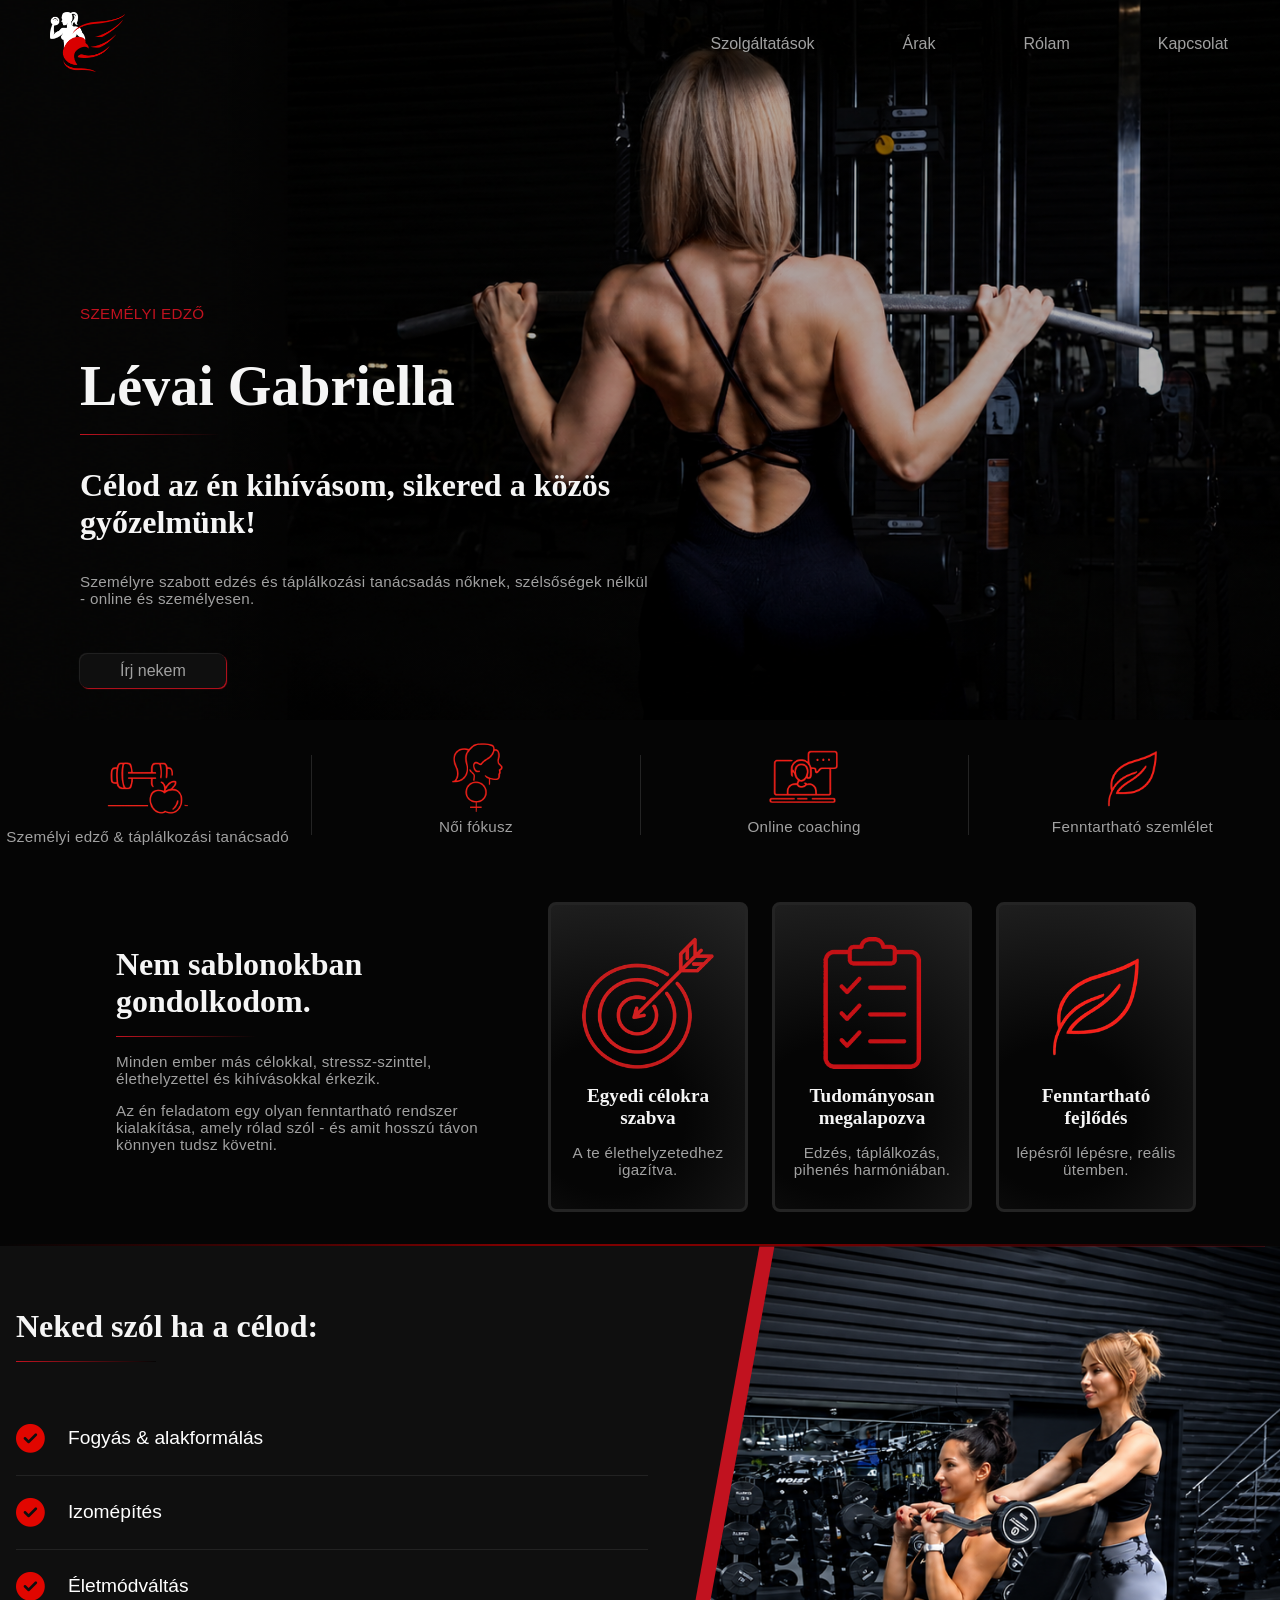
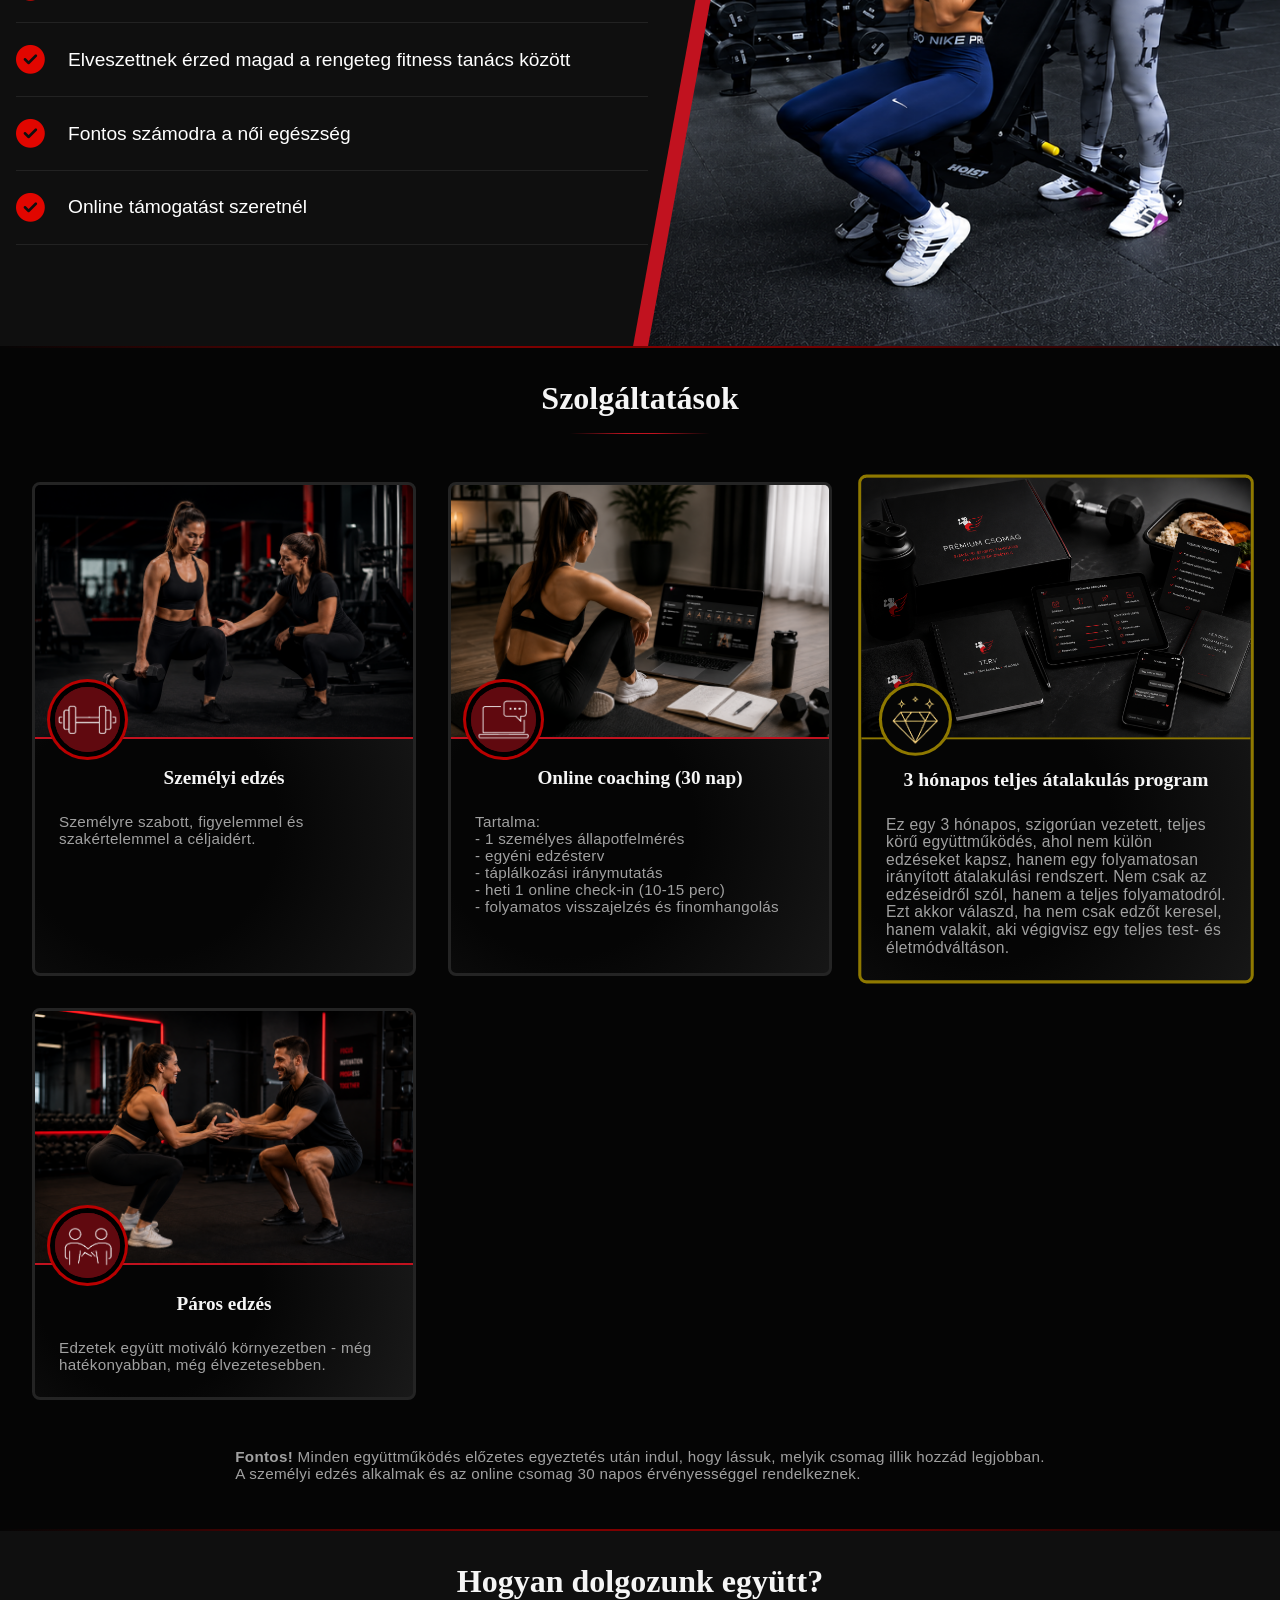
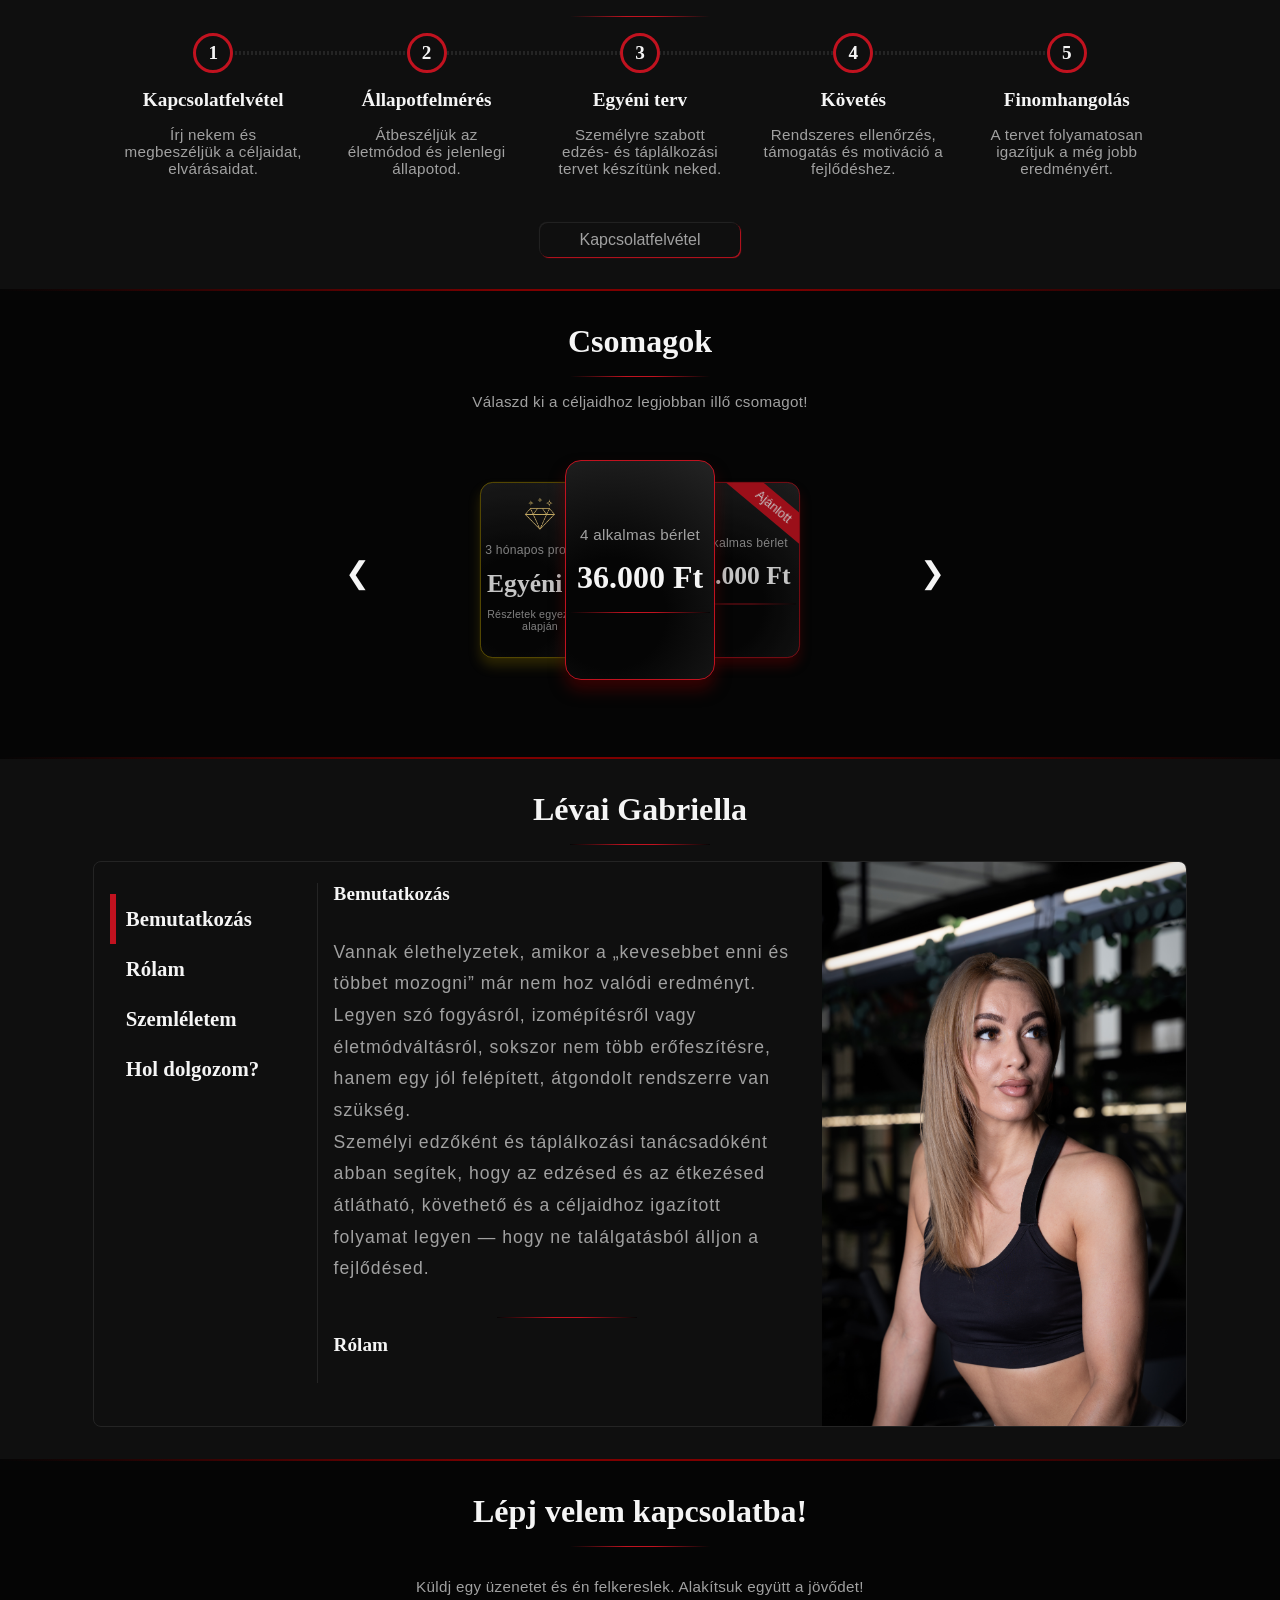
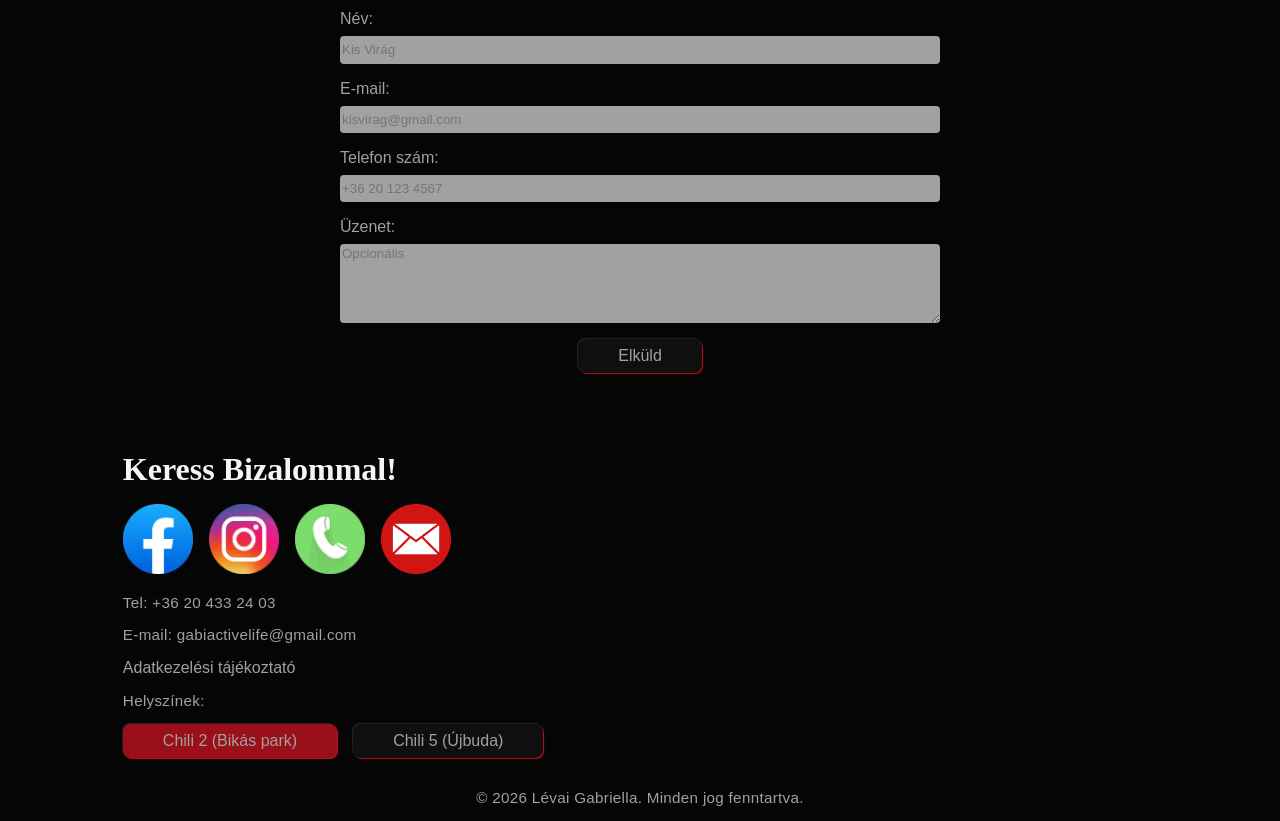
<file: index.html>
<!DOCTYPE html>
<html lang="hu">
    <head>
        <meta charset="UTF-8">
        <meta name="viewport" content="width=device-width, initial-scale=1.0">
        
        <meta property="og:title" content="Lévai Gabriella - Személyi edző">
        <meta property="og:description" content="Személyi edzés és táplálkozási tanácsadás nőknek Budapesten.">
        <meta property="og:image" content="https://zoltanszabo91.github.io/L-vaiGabriella/pictures/share-img.png">
        <meta property="og:image:width" content="1200">
        <meta property="og:image:height" content="630">
        <meta property="og:locale" content="hu_HU">
        <meta property="og:type" content="website">
        <meta property="og:url" content="https://zoltanszabo91.github.io/L-vaiGabriella/">
        
        <meta name="twitter:card" content="summary_large_image">
        <meta name="twitter:title" content="Lévai Gabriella - Személyi edző">
        <meta name="twitter:description" content="Személyi edzés és táplálkozási tanácsadás nőknek Budapesten.">
        <meta name="twitter:image" content="https://zoltanszabo91.github.io/L-vaiGabriella/pictures/share-img.png">
        
        <meta name="description" content="Személyi edzés, online coaching és táplálkozási tanácsadás nőknek Budapesten. Fenntartható életmódváltás, fogyás, alakformálás és izomépítés Lévai Gabriellával.">
        <link rel="canonical" href="https://zoltanszabo91.github.io/L-vaiGabriella/">
        <link rel="stylesheet" href="https://cdnjs.cloudflare.com/ajax/libs/font-awesome/6.5.2/css/all.min.css">
        <link href="css/css.css" rel="stylesheet">
        <link rel="stylesheet" href="css/sections.css">
        <title>Lévai Gabriella | Személyi edző és táplálkozási tanácsadó Budapesten</title>
        <link rel="icon" href="pictures/icon.ico">
        <script type="application/ld+json">
            {
            "@context":"https://schema.org",
            "@type":"LocalBusiness",
            "name":"Lévai Gabriella",
            "description":"Személyi edzés és táplálkozási tanácsadás",
            "telephone":"+36204332403",
            "email":"gabiactivelife@gmail.com",
            "areaServed":"Budapest"
            }
        </script>
    </head>
    <body>
        <div id="hamb" onclick="hamb_on()">&#9776;</div>
        <nav class="menu">
            <a href="#hero"><img id="logo" src="pictures/Logoinverse.png" alt="logo"></a>
            
            <ul class="hamb_list" id="hamb_list">
                <li><a href="#services">Szolgáltatások</a></li>
                <li><a href="#prices">Árak</a></li>
                <li><a href="#aboutme">Rólam</a></li>
                <li><a href="#footer">Kapcsolat</a></li>
            </ul>            
        </nav>

        <header class="hero-container" id="hero">
            <div class="hero">
                <div class="hero-info">
                    <p style="color: var(--primary); text-transform: uppercase;" class="hero-text">személyi edző</p>
                    <h1 class="hero-text">Lévai Gabriella</h1>
                    <hr>
                    <h2 class="hero-text">Célod az én kihívásom, sikered a közös győzelmünk!</h2>
                    <p class="hero-text">Személyre szabott edzés és táplálkozási tanácsadás nőknek, szélsőségek nélkül - online és személyesen.</p>
                </div>
                <a href="#kapcsolatfelvetel" class="btn hero-btn">Írj nekem</a>
            </div>
            
        </header>

        <main class="content">
            <section class="szemlelet_container">
                <div class="szemlelet_item">
                    <img class="szemlelet_img" style="margin-top: 20px;" src="pictures/Szemlelet/Taplalkozasi_tanacsado.png" alt="Táplálkozási tanácsadó, Személyi edző">
                    <p>Személyi edző & táplálkozási tanácsadó</p>
                </div>
                <div class="vertical_line"></div>
                <div class="szemlelet_item">
                    <img class="szemlelet_img" src="pictures/Szemlelet/noi_fokusz.png" alt="Női fókusz">
                    <p>Női fókusz</p>
                </div>
                <div class="vertical_line middle"></div>
                <div class="szemlelet_item">
                    <img class="szemlelet_img" src="pictures/Szemlelet/online_coaching.png" alt="Online tréning">
                    <p>Online coaching</p>
                </div>
                <div class="vertical_line"></div>
                <div class="szemlelet_item">
                    <img class="szemlelet_img" src="pictures/Szemlelet/fenntarthato_szemlelet.png" alt="Fenntartható szemlélet">
                    <p>Fenntartható szemlélet</p>
                </div>
            </section>

            <section class="row_one Nemsablon_content">
                <div class="Nemsablon_description">
                    <h2>Nem sablonokban gondolkodom.</h2>
                    <hr>
                    <p>Minden ember más célokkal, stressz-szinttel, élethelyzettel és kihívásokkal érkezik.</p>
                    <p>Az én feladatom egy olyan fenntartható rendszer kialakítása, amely rólad szól - és amit hosszú távon könnyen tudsz követni.</p>
                </div>
                <div class="Nemsablon_list">
                    <div class="Nemsablon_card">
                        <img class="Nemsablon_img" src="pictures/NemSablonok/cel.png" alt="Egyéni célok">
                        <div>
                            <h3>Egyedi célokra szabva</h3>
                            <p>A te élethelyzetedhez igazítva.</p>
                        </div>
                    </div>
                    <div class="Nemsablon_card">
                        <img class="Nemsablon_img" src="pictures/NemSablonok/tudomanyos.png" alt="Tudományosan megalapozva">
                        <div>
                            <h3>Tudományosan megalapozva</h3>
                            <p>Edzés, táplálkozás, pihenés harmóniában.</p>
                        </div>
                    </div>
                    <div class="Nemsablon_card">
                        <img class="Nemsablon_img" src="pictures/NemSablonok/fenntarthato_szemlelet.png" alt="Fenntartható fejlődés">
                        <div>
                            <h3>Fenntartható fejlődés</h3>
                            <p>lépésről lépésre, reális ütemben.</p>
                        </div>
                    </div>
                </div>
            </section>

            <div class="section_border"></div>

            <section class="row_two goal">
                <div class="goal-list-cont">
                    <h2>Neked szól ha a célod:</h2>
                    <hr>
                    <ul class="goal-list">
                        <li>
                            <i class="fa-solid fa-circle-check"></i>
                            Fogyás & alakformálás
                        </li>
                        <li>
                            <i class="fa-solid fa-circle-check"></i>
                            Izomépítés
                        </li>
                        <li>
                            <i class="fa-solid fa-circle-check"></i>
                            Életmódváltás
                        </li>
                        <li>
                            <i class="fa-solid fa-circle-check"></i>
                            Elveszettnek érzed magad a rengeteg fitness tanács között
                        </li>
                        <li>
                            <i class="fa-solid fa-circle-check"></i>
                            Fontos számodra a női egészség
                        </li>
                        <li>
                            <i class="fa-solid fa-circle-check"></i>
                            Online támogatást szeretnél
                        </li>
                    </ul>
                </div>
                <div class="goal-img">
                    <img src="pictures/Celod/goal_section.png" alt="Személyi edzés és életmódváltás nőknek">
                </div>
            </section>

            <div class="section_border"></div>

            <section class="row_one szolg_container" id="services">
                <h2>Szolgáltatások</h2>
                <hr>
                <div class="szolg_list">
                    <div class="szolg_card">
                        <img class="szolg_img" src="pictures/Szolgaltatasok/szemelyi_edzes.png" alt="Személyi edzés Budapesten">
                        <div class="szolg_card_desc">
                        <div class="szol_logo_cont"><img class="szolg_logo" src="pictures/Szolgaltatasok/szemelyilogo.png"></div>
                            <h3>Személyi edzés</h3>
                            <p>Személyre szabott, figyelemmel és szakértelemmel a céljaidért.</p>
                        </div>
                    </div>
                    <div class="szolg_card">
                        <img class="szolg_img" src="pictures/Szolgaltatasok/online_edzes.png">
                        <div class="szolg_card_desc">
                        <div class="szol_logo_cont"><img class="szolg_logo" src="pictures/Szolgaltatasok/onlinelogo.png" alt="Személyi edzés Budapesten"></div>
                            <h3>Online coaching (30 nap)</h3>
                            <p>Tartalma: <br>
                                - 1 személyes állapotfelmérés <br>
                                - egyéni edzésterv <br>
                                - táplálkozási iránymutatás <br>
                                - heti 1 online check-in (10-15 perc) <br>
                                - folyamatos visszajelzés és finomhangolás</p>
                        </div>
                    </div>
                    <div class="szolg_card premium">
                        <img class="szolg_img" style="border-bottom: solid 2px rgb(143, 121, 0);" src="pictures/Szolgaltatasok/premium_csomag.png" alt="Személyi edzés Budapesten">
                        <div class="szolg_card_desc">
                            <div class="szol_logo_prem"><img class="szolg_logo" src="pictures/Szolgaltatasok/premiumlogo.png"></div>
                            <h3>3 hónapos teljes átalakulás program</h3>
                            <p>Ez egy 3 hónapos, szigorúan vezetett, teljes körű együttműködés, ahol nem külön edzéseket kapsz, hanem egy folyamatosan irányított átalakulási rendszert.
                                Nem csak az edzéseidről szól, hanem a teljes folyamatodról.
                                Ezt akkor válaszd, ha nem csak edzőt keresel, hanem valakit, aki végigvisz egy teljes test- és életmódváltáson.</p>
                        </div>
                    </div>
                    <div class="szolg_card">
                        <img class="szolg_img" src="pictures/Szolgaltatasok/paros_edzes.png">
                        <div class="szolg_card_desc">
                        <div class="szol_logo_cont"><img class="szolg_logo" src="pictures/Szolgaltatasok/paroslogo.fw.png" alt="Személyi edzés Budapesten"></div>
                            <h3>Páros edzés</h3>
                            <p>Edzetek együtt motiváló környezetben - még hatékonyabban, még élvezetesebben.</p>
                        </div>
                    </div>
                </div>
                <p><b>Fontos!</b>
                    Minden együttműködés előzetes egyeztetés után indul, hogy lássuk, melyik csomag illik hozzád legjobban. <br>
                    A személyi edzés alkalmak és az online csomag 30 napos érvényességgel rendelkeznek.</p>
            </section>

            <div class="section_border"></div>

            <section class="row_two todo_line_sec">
                <h2>Hogyan dolgozunk együtt?</h2>
                <hr>
                <div class="todo_line_cont">
                    <div class="round_cont">
                        <div class="line_under_round"></div>
                        <div class="round_holder"><div class="round"><h3>1</h3></div></div>
                        <div class="round_holder"><div class="round"><h3>2</h3></div></div>
                        <div class="round_holder"><div class="round"><h3>3</h3></div></div>
                        <div class="round_holder"><div class="round"><h3>4</h3></div></div>
                        <div class="round_holder"><div class="round"><h3>5</h3></div></div>
                    </div>
                
                    <div class="todo_line_desc">
                        <div class="todo_card">
                            <h3>Kapcsolatfelvétel</h3>
                            <p>Írj nekem és megbeszéljük a céljaidat, elvárásaidat.</p>
                        </div>
                        <div class="todo_card">
                            <h3>Állapotfelmérés</h3>
                            <p>Átbeszéljük az életmódod és jelenlegi állapotod.</p>
                        </div>
                        <div class="todo_card">
                            <h3>Egyéni terv</h3>
                            <p>Személyre szabott edzés- és táplálkozási tervet készítünk neked.</p>
                        </div>
                        <div class="todo_card">
                            <h3>Követés</h3>
                            <p>Rendszeres ellenőrzés, támogatás és motiváció a fejlődéshez.</p>
                        </div>
                        <div class="todo_card">
                            <h3>Finomhangolás</h3>
                            <p>A tervet folyamatosan igazítjuk a még jobb eredményért.</p>
                        </div>
                    </div>
                </div>
                <a href="#kapcsolatfelvetel" class="btn">Kapcsolatfelvétel</a>
            </section>

            <div class="section_border"></div>

            <section class="row_one csomagok" id="prices">
                <h2>Csomagok</h2>
                <hr>
                <p>Válaszd ki a céljaidhoz legjobban illő csomagot!</p>
                <div class="csomag_slide_cont">
                    <div id="prev_btn">&#10094;</div>

                    <div class="csomag_slide_item">
                        <p>4 alkalmas bérlet</p>
                        <h2>36.000 Ft</h2>
                        <hr>
                    </div>
                    <div class="csomag_slide_item">
                        <p>8 alkalmas bérlet</p>
                        <h2>64.000 Ft</h2>
                        <div class="ajanlott">Ajánlott</div>
                        <hr>
                    </div>
                    <div class="csomag_slide_item">
                        <p>Online csomag</p>
                        <h2>34.900 Ft</h2>
                        <hr>
                    </div>
                    <div class="csomag_slide_item" style="border: solid 1px rgb(143, 121, 0); box-shadow: 0 10px 15px rgba(85, 72, 1, 0.6);">
                        <img src="pictures/Szolgaltatasok/premiumlogo.png" style="width: 50px;" alt="Prémium">
                        <p>3 hónapos program</p>
                        <h2>Egyéni ár</h2>
                        <p style="font-size: smaller;">Részletek egyeztetés alapján</p>
                    </div>
                
                    <div id="next_btn">&#10095;</div>
            </section>
            
            <div class="section_border"></div>

            <section class="row_two rolam" id="aboutme">
                <div class="rolam_cim"><h2>Lévai Gabriella</h2><hr></div>
                
                <div class="rolam_desc_cont">
                    <div class="rolam_desc" id="rolam_hidden">
                        <div class="rolam_cimek">
                            <div class="indicator"></div>
                            <h3 data-target="bemutatkozas">Bemutatkozás</h3>
                            <h3 data-target="rolam">Rólam</h3>
                            <h3 data-target="szemlelet">Szemléletem</h3>
                            <h3 data-target="hol">Hol dolgozom?</h3>
                        </div>
                        <div class="rolam_text">
                            <section class="observe-section" id="bemutatkozas">
                                <h3>Bemutatkozás</h3>
                                <p>
                                    Vannak élethelyzetek, amikor a „kevesebbet enni és többet mozogni” már nem hoz valódi eredményt. <br>
                                    Legyen szó fogyásról, izomépítésről vagy életmódváltásról, sokszor nem több erőfeszítésre, hanem egy jól felépített, átgondolt rendszerre van szükség. <br>
                                    Személyi edzőként és táplálkozási tanácsadóként abban segítek, hogy az edzésed és az étkezésed átlátható, követhető és a céljaidhoz igazított folyamat legyen — hogy ne találgatásból álljon a fejlődésed.
                                </p>
                            </section>
                            <hr>
                            <section class="observe-section" id="rolam">
                                <h3>Rólam</h3>
                                <p>
                                    Személyes story: Lévai Gabriella vagyok, személyi edző funkcionális Integratív tréner, táplálkozási tanácsadó. <br>
                                    Már középiskolás éveim alatt is a testnevelés órák helyett gyakran az edzőteremben töltöttem az időmet — innen indult az érdeklődésem a mozgás és az edzés világa felé. <br>
                                    Több mint 5 évet éltem Skóciában, ahol egyre erősebben megfogalmazódott bennem, hogy itthon szeretnék dolgozni és elsősorban nőknek segíteni abban, hogy közelebb kerüljenek egy egészségesebb, tudatosabb életmódhoz.
                                    A hazatérésem után, a COVID időszakában vált még egyértelműbbé számomra, mennyire háttérbe szorul a prevenció és az edukáció az egészség területén, és mennyire sokan maradnak egyedül a bizonytalan információk között.
                                    2021 óta dolgozom személyi edzőként. Kezdetben funkcionális edzőként egy kisebb teremben, majd később edzőtermi környezetben is, ahol csoportos alakformáló órákat, köredzéseket és személyi edzéseket tartottam. <br>
                                    Ez az út vezetett oda, ahol most vagyok: egy olyan szemlélethez, ahol az edzés és a táplálkozás nem szélsőségekről, hanem fenntartható rendszerről szól.
                                </p>
                            </section>
                            <hr>
                            <section class="observe-section" id="szemlelet">
                                <h3>Szemléletem</h3>
                                <p>
                                    A szakmai munkám során egyre inkább azt látom, hogy a legtöbb elakadás nem az edzés hiányából, hanem az információk túlzott mennyiségéből és ellentmondásosságából fakad. <br>
                                    Az interneten rengeteg gyors megoldás és sablon rendszer kering, amelyek nem veszik figyelembe, hogy minden ember más élethelyzetben van — más a terhelése, a stressz szintje, az életmódja és a célja is. <br>
                                    Éppen ezért nem sablonokban gondolkodom. <br>
                                    A célom egy olyan rendszer kialakítása, amely segít tisztán látni ebben a zajban, és a tested működésére építve támogatja a fejlődést — fenntartható, hosszú távon működő módon.
                                </p>
                            </section>
                            <hr>
                            <section class="observe-section" id="hol">
                                <h3>Hol dolgozom?</h3>
                                <p>
                                    Személyi edzéseimet Budapesten, a Chili Fitness Bikás park és a Chili Fitness Újbuda termeiben tartom.
                                </p>
                            </section>
                        </div>
                    </div>
                        
                    <div class="rolam_img"></div>
                </div>
            </section>

            <div class="section_border"></div>

            <section class="row_one email" id="kapcsolatfelvetel">
                <h2>Lépj velem kapcsolatba!</h2>
                <hr>
                <p>Küldj egy üzenetet és én felkereslek. Alakítsuk együtt a jövődet!</p>
                    <form action="https://formspree.io/f/maqzpajv" method="post" id="my-form" class="email-cont">
                        <label for="name">Név:</label>
                        <input type="text" id="name" name="name" required placeholder="Kis Virág">

                        <label for="email">E-mail:</label>
                        <input type="email" id="email" name="email" required placeholder="kisvirag@gmail.com">

                        <label for="phone">Telefon szám:</label>
                        <input type="tel" id="phone" name="phone" required placeholder="+36 20 123 4567" pattern="^\+?[0-9\s-]{8,15}$">

                        <label for="message">Üzenet:</label>
                        <textarea id="message" name="message" rows="5" placeholder="Opcionális"></textarea>

                        <button type="submit" class="btn" style="margin: auto;">Elküld</button>
                        <p id="my-form-status"></p>
                    </form>
            </section>
        </main>

        <footer id="footer">
            <div>
                <h2>Keress Bizalommal!</h2>
                <div class="kapcsolatok">
                    <!-- Facebook -->
                    <a href="https://www.facebook.com/gabriella.levai.92"
                        target="_blank"
                        rel="noopener noreferrer"
                        aria-label="Facebook">
                        <img src="pictures/kapcsolat/facebook.png" alt="Facebook">
                    </a>

                    <!-- Instagram -->
                    <a href="https://www.instagram.com/levai_gabriella_?igsh=bGM4em80cmg4ZHl4"
                        target="_blank"
                        rel="noopener noreferrer"
                        aria-label="Instagram">
                        <img src="pictures/kapcsolat/insta.png" alt="Instagram">
                    </a>

                    <!-- Telefon -->
                    <a href="tel:+36204332403"
                        aria-label="Telefon">
                        <img src="pictures/kapcsolat/telefon.png" alt="Telefon">
                    </a>

                    <!-- E-mail -->
                    <a href="mailto:gabiactivelife@gmail.com"
                        aria-label="E-mail">
                        <img src="pictures/kapcsolat/email.png" alt="E-mail">
                    </a>
                </div>
                <p>Tel: +36 20 433 24 03</p>
                <p>E-mail: gabiactivelife@gmail.com</p>
                <a href="adatkezeles.html">Adatkezelési tájékoztató</a>
                <p>Helyszínek:</p>
                <div class="locations">
                    <button class="btn" id="chilli2" onclick="setMap('https://www.google.com/maps/embed?pb=!1m18!1m12!1m3!1d2697.3197027070355!2d19.0282250125388!3d47.464199097679156!2m3!1f0!2f0!3f0!3m2!1i1024!2i768!4f13.1!3m3!1m2!1s0x4741ddbfaca09e79%3A0xc4c6ed726deabed2!2sChilli%20Fitness%20Budapest%20-%20Bik%C3%A1s%20park!5e0!3m2!1shu!2shu!4v1777549927616!5m2!1shu!2shu', false)">Chili 2 (Bikás park)</button>
                    <button class="btn" id="chilli5" onclick="setMap('https://www.google.com/maps/embed?pb=!1m18!1m12!1m3!1d9894.543581890584!2d19.046688879663147!3d47.46031674938823!2m3!1f0!2f0!3f0!3m2!1i1024!2i768!4f13.1!3m3!1m2!1s0x4741dda0591c70bf%3A0x5f9c98a872795306!2sChili%20Fitness%20Budapest%20-%20%C3%9Ajbuda!5e0!3m2!1shu!2shu!4v1777551209322!5m2!1shu!2shu', true)">Chili 5 (Újbuda)</button>
                </div>
            </div>
            <iframe id="map"
            src="https://www.google.com/maps/embed?pb=!1m18!1m12!1m3!1d2697.3197027070355!2d19.0282250125388!3d47.464199097679156!2m3!1f0!2f0!3f0!3m2!1i1024!2i768!4f13.1!3m3!1m2!1s0x4741ddbfaca09e79%3A0xc4c6ed726deabed2!2sChilli%20Fitness%20Budapest%20-%20Bik%C3%A1s%20park!5e0!3m2!1shu!2shu!4v1777549927616!5m2!1shu!2shu" 
            width="400" 
            height="300" 
            style="border:0;" 
            allowfullscreen="" 
            loading="lazy" 
            referrerpolicy="no-referrer-when-downgrade"></iframe>
        </footer>
        <p style="text-align: center;">&copy; 2026 Lévai Gabriella. Minden jog fenntartva.</p>
        <script src="js/js.js"></script>

    </body>
</html>
</file>
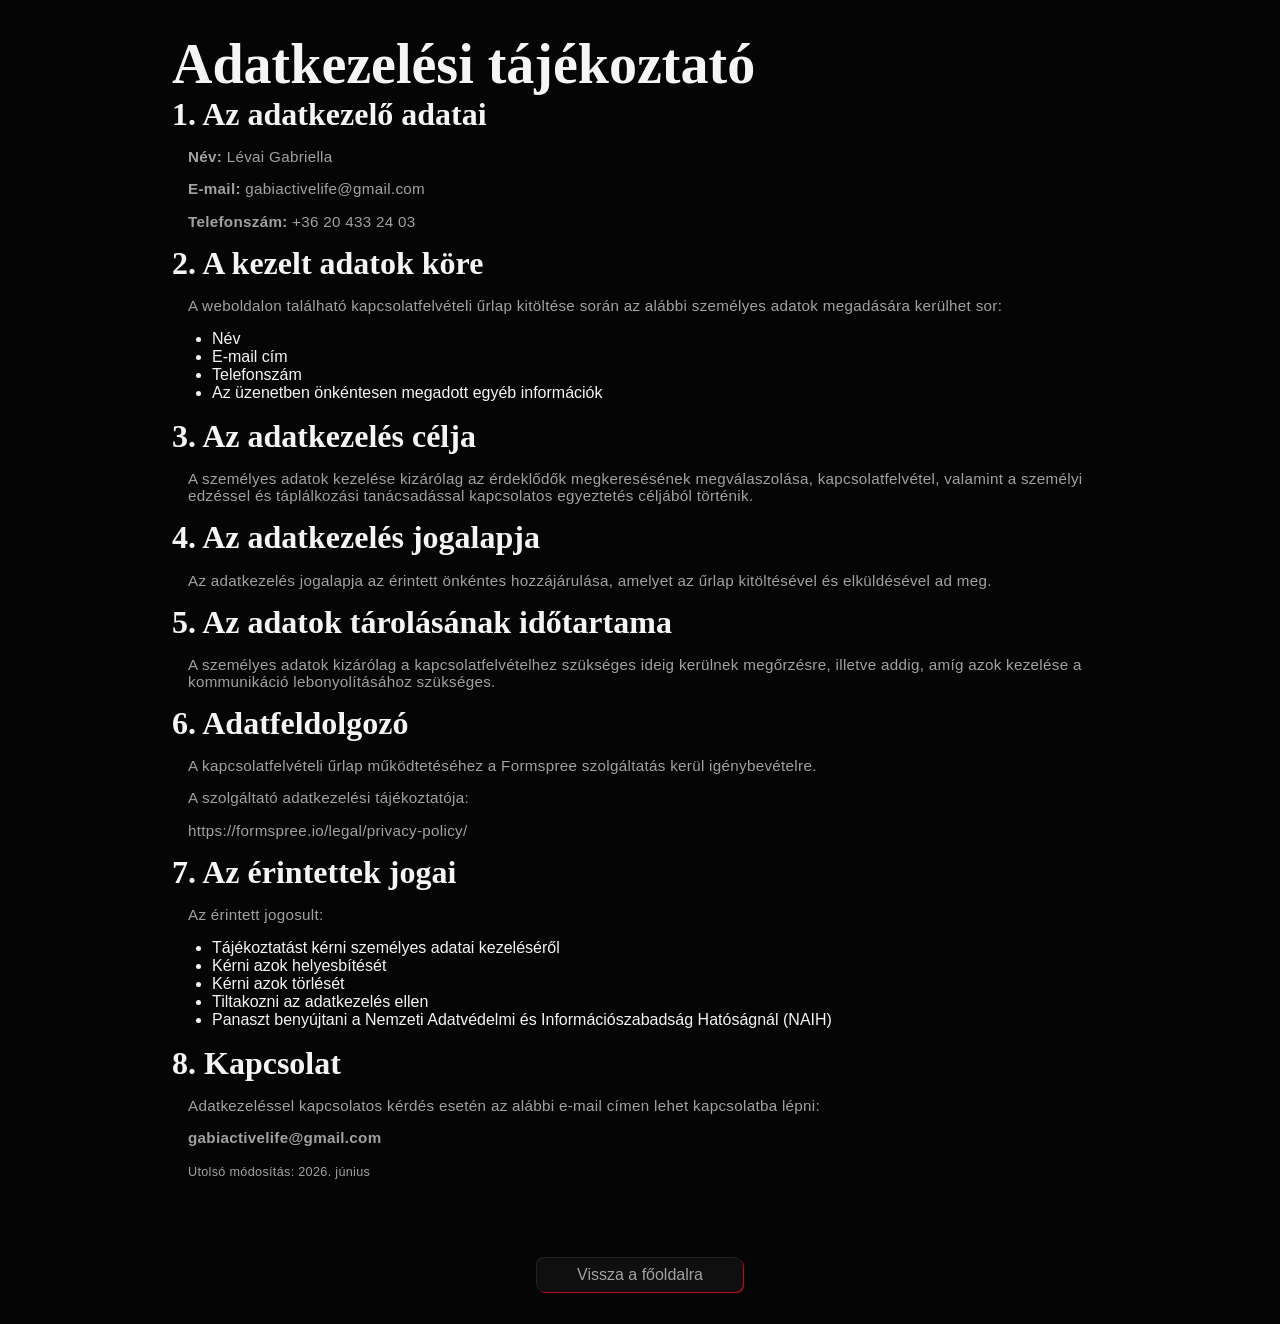
<file: adatkezeles.html>
<!DOCTYPE html>
<html>
    <head>
        <meta charset="UTF-8">
        <meta name="viewport" content="width=device-width", initial-scale="1.0">
        <link href="css/css.css" rel="stylesheet">
        <meta name="robots" content="noindex,follow">
        <link rel="canonical" href="https://zoltanszabo91.github.io/L-vaiGabriella/adatkezeles.html">
        <link rel="icon" href="favicon.ico">
        <link rel="stylesheet" href="css/sections.css">
        <title>Adatkezelési Tájékoztató</title>
    </head>
    <body>
        <main class="row_one adatkezeles">
    <h1>Adatkezelési tájékoztató</h1>

    <section >
        <h2>1. Az adatkezelő adatai</h2>
        <p><strong>Név:</strong> Lévai Gabriella</p>
        <p><strong>E-mail:</strong> gabiactivelife@gmail.com</p>
        <p><strong>Telefonszám:</strong> +36 20 433 24 03</p>
    </section>

    <section>
        <h2>2. A kezelt adatok köre</h2>
        <p>
            A weboldalon található kapcsolatfelvételi űrlap kitöltése során az alábbi
            személyes adatok megadására kerülhet sor:
        </p>
        <ul>
            <li>Név</li>
            <li>E-mail cím</li>
            <li>Telefonszám</li>
            <li>Az üzenetben önkéntesen megadott egyéb információk</li>
        </ul>
    </section>

    <section>
        <h2>3. Az adatkezelés célja</h2>
        <p>
            A személyes adatok kezelése kizárólag az érdeklődők megkeresésének
            megválaszolása, kapcsolatfelvétel, valamint a személyi edzéssel és
            táplálkozási tanácsadással kapcsolatos egyeztetés céljából történik.
        </p>
    </section>

    <section>
        <h2>4. Az adatkezelés jogalapja</h2>
        <p>
            Az adatkezelés jogalapja az érintett önkéntes hozzájárulása, amelyet az
            űrlap kitöltésével és elküldésével ad meg.
        </p>
    </section>

    <section>
        <h2>5. Az adatok tárolásának időtartama</h2>
        <p>
            A személyes adatok kizárólag a kapcsolatfelvételhez szükséges ideig
            kerülnek megőrzésre, illetve addig, amíg azok kezelése a kommunikáció
            lebonyolításához szükséges.
        </p>
    </section>

    <section>
        <h2>6. Adatfeldolgozó</h2>
        <p>
            A kapcsolatfelvételi űrlap működtetéséhez a Formspree szolgáltatás kerül
            igénybevételre.
        </p>

        <p>
            A szolgáltató adatkezelési tájékoztatója:
        </p>

        <p>
            <a href="https://formspree.io/legal/privacy-policy/" target="_blank">
                https://formspree.io/legal/privacy-policy/
            </a>
        </p>
    </section>

    <section>
        <h2>7. Az érintettek jogai</h2>
        <p>Az érintett jogosult:</p>

        <ul>
            <li>Tájékoztatást kérni személyes adatai kezeléséről</li>
            <li>Kérni azok helyesbítését</li>
            <li>Kérni azok törlését</li>
            <li>Tiltakozni az adatkezelés ellen</li>
            <li>
                Panaszt benyújtani a Nemzeti Adatvédelmi és Információszabadság
                Hatóságnál (NAIH)
            </li>
        </ul>
    </section>

    <section>
        <h2>8. Kapcsolat</h2>
        <p>
            Adatkezeléssel kapcsolatos kérdés esetén az alábbi e-mail címen lehet
            kapcsolatba lépni:
        </p>

        <p>
            <strong>gabiactivelife@gmail.com</strong>
        </p>
    </section>


    <p>
        <small>Utolsó módosítás: 2026. június</small>
    </p>
</main>

<div style="display: flex; justify-content: center; padding: 2rem;"><a href="index.html" class="btn">Vissza a főoldalra</a></div>


    </body>
</html>
</file>
<file: css/css.css>
:root {
    --primary: #c1121f;
    --btnactive: #9b0f19;

    --bg: #050505;
    --layout: #0f0f0f;
    --bgop: rgba(13, 13, 13, 0.8);

    --line: #242424;
    --line-border: #7e0000;

    --text: #f5f5f5;
    --muted-text: #a1a1a1;
}

* {
    box-sizing: border-box;
}

/* Chrome, Edge, Safari */
::-webkit-scrollbar {
    display: none;
}

/* Firefox */
html {
    scrollbar-width: none;
    scroll-behavior: smooth;
}

/* IE/regi Edge */
body {
    -ms-overflow-style: none;
}

h1,
h2,
h3 {
    font-family: Cormorant Garamond, serif;
    margin: 0;
}
h1{
    font-size: 3.5rem;
}
h2 {
    font-size: 2rem;
}
h3 {
    font-size: 1.2rem;
}

body {
    margin: 0;
    background-color: var(--bg);
    color: var(--text);
    font-family: 'Manrope', sans-serif;
    overflow-x: hidden;
}

p {
    color: var(--muted-text);
    letter-spacing: 0.02em;
    font-weight: 300;
    font-size: 0.95rem;
}
/* térkép "dark mode" */
#map {
    filter: invert(90%) hue-rotate(180deg);
}
/* gombok */

.btn {
    all: unset;
    cursor: pointer;
    width: fit-content;
    background-color: var(--layout);
    color: var(--muted-text);
    padding: 0.5rem 2.5rem;
    border-radius: 8px;
    transition: all 0.2s ease;
    box-shadow: 1px 1px 1px var(--primary), -1px -1px 1px var(--line);
}

.btn:hover {
    background-color: var(--primary);
    color: var(--text);
    transform: scale(1.1);
    box-shadow: 0 4px 8px var(--bg);
}

/* nav bar */

.menu {
    width: 100%;
    position: fixed;
    top: 0;
    left: 0;
    box-sizing: border-box;
    padding-right: 2rem;
    background: transparent;
    z-index: 100;
    display: flex;
    justify-content: space-between;
    transition: background-color 0.3s ease, backdrop-filter 0.3s ease;
}

#hamb {
    display: none;
}

.hamb_list {
    display: flex;
    align-items: center;
    margin: 0;
    gap: 3rem;
}

.menu img {
    height: 60px;
    margin: 12px 50px;
    cursor: pointer;
    transition: all 0.2s ease;
}

.menu ul li {
    display: inline;
}

.menu ul li a {
    text-decoration: none;
    color: var(--muted-text);
    display: block;
    padding: 12px 20px;
    border-radius: 8px;
    transition: all 0.3s ease;
}

.menu ul li a:hover {
    background-color: var(--primary);
    color: var(--text);
    transform: scale(1.1);
}

.menu.sticky-active {
    background-color: var(--bgop);
    backdrop-filter: blur(8px);
    -webkit-backdrop-filter: blur(8px);
}

.menu.sticky-active img {
    height: 40px;
}

/* Hero section */

.hero-container {
    height: 80vh;
    min-height: 550px;
}

.hero {
    background:
        linear-gradient(rgba(0, 0, 0, .3), rgba(0, 0, 0, .3)),
        url("../pictures/hero.png");
    background-size:
        100% 100%,
        cover;
    background-position:
        center,
        calc(50% + 150px) center;
    background-repeat:
        no-repeat,
        no-repeat;
    height: 100%;
    min-height: inherit;
    display: flex;
    flex-direction: column;
    justify-content: flex-end;
}

.hero-info {
    margin: 0 5rem;
    width: 45%;
    max-height: none;
    height: auto;
}

.hero-info p,
.hero-info h1,
.hero-info h2 {
    margin-top: 2rem;
}

.hero-btn {
    margin: 2rem 5rem;
}

/* Szemlelet */

.szemlelet_container {
    max-width: 1500px;
    min-width: 70%;
    height: 150px;
    gap: 1rem;
    margin: 0 auto;
    display: flex;
    justify-content: space-between;
    align-items: center;
}

.szemlelet_item {
    width: 24%;
    text-align: center;
    transition: all 0.3s ease;
}

.szemlelet_item p {
    margin-top: 0;
}

.szemlelet_item:hover {
    transform: scale(1.1);
}

.szemlelet_img {
    height: 75px;
    margin: 0 1rem;
}

.vertical_line {
    height: 80px;
    width: 1px;
    background-color: var(--line);
}

@media (max-width: 820px) {
    .hero-container {
        height: 100svh;
        min-height: 560px;
    }

    .hero-info {
        width: 70%;
        margin: 0 2rem;
    }

    .szemlelet_container {
        height: auto;
        flex-wrap: wrap;
        justify-content: center;
        margin: 0 auto;
        padding: 1rem;
    }

    .szemlelet_item {
        width: 45%;
        gap: 0;
        margin: 0;
    }

    .szemlelet_img {
        margin: 0;
    }

    .middle {
        display: none;
    }

    .hero-btn {
        margin: 2rem auto;
    }
}

@media (max-width: 900px) and (orientation: landscape) {
    .hero-container {
        height: auto;
        min-height: 100svh;
    }

    .hero {
        min-height: 100svh;
        justify-content: center;
        padding-top: 80px;
        background-position:
            center,
            center;
    }

    .hero-info {
        width: min(70%, 520px);
        margin: 0 2rem;
    }

    .hero-info p,
    .hero-info h1,
    .hero-info h2 {
        margin-top: 1rem;
    }

    .hero-btn {
        margin: 2rem;
    }
}


/* Content */

.row_one {
    background-color: var(--bg);
    padding: 2rem;
}

.row_two {
    background-color: var(--layout);
    padding: 2rem;
}

.section_border {
    border: none;
    height: 2px;
    margin: 0;
    padding: 0;
    background: linear-gradient(to right, var(--bg) 0%, var(--line-border) 40%, var(--line-border) 60%, var(--bg) 100%);
}

/* Footer */

footer {
    background-color: var(--bg);
    display: flex;
    justify-content: space-around;
    padding: 1rem;
}
.kapcsolatok{
    display: flex;
    gap: 1rem;
    margin-top: 1rem;
    margin-bottom: 1rem;
}
.kapcsolatok img{
    height: 70px;
    width: 70px;
    transition:all 0.1s ease;
}
.kapcsolatok img:hover{
    transform: scale(1.1);
}
footer a{
    text-decoration: none;
    color: var(--muted-text);
}

.btn.active {
    background-color: var(--btnactive);
}

.btn.active:hover {
    background-color: var(--primary);
}

.locations {
    display: flex;
    gap: 1rem;
}

@media (max-width: 820px) {
    /* hamburger menu */

    .menu {
        justify-content: center;
        height: 80px;
        padding-right: 0;
        background: transparent;
        backdrop-filter: none;
        -webkit-backdrop-filter: none;
    }

    .menu.sticky-active {
        background: transparent;
        backdrop-filter: none;
        -webkit-backdrop-filter: none;
    }

    .hamb_list {
        position: absolute;
        top: 0;
        left: 0;
        flex-direction: column;
        justify-content: center;
        align-items: center;
        gap: 1rem;
        width: 100%;
        height: 0;
        padding: 0;
        background-color: transparent;
        backdrop-filter: none;
        -webkit-backdrop-filter: none;
        overflow: hidden;
        transition: height 0.3s ease, background-color 0.3s ease;
        z-index: 120;
    }

    .hamb_list.hamb_on {
        height: 330px;
        padding-top: 80px;
        background-color: var(--bgop);
        backdrop-filter: blur(8px);
        -webkit-backdrop-filter: blur(8px);
    }

    #hamb {
        display: unset;
        cursor: pointer;
        position: fixed;
        padding: 10px;
        padding-top: 0;
        top: 5px;
        right: 20px;
        font-size: 50px;
        z-index: 150;
        background-color: transparent;
        border-radius: 14px;
    }

    #logo {
        position: absolute;
        left: 0;
        padding: 4px;
        border-radius: 8px;
        z-index: 150;
    }

    /* footer */

    footer {
        flex-direction: column;
        align-items: center;
        justify-content: center;
        gap: 1rem;
        text-align: center;
    }
    .kapcsolatok{
        align-items: center;
        justify-content: center;
    }
}


.adatkezeles{
    max-width: 1000px;
    margin: auto;
}
.adatkezeles p{
    padding-left: 1rem;
}
.adatkezeles a{
    text-decoration: none;
    color: var(--muted-text);
}
</file>
<file: css/sections.css>
/* sections */
:root {
    --primary: #c1121f;
    --btnactive: #9b0f19;

    --bg: #050505;
    --layout: #0f0f0f;
    --bgop: rgba(13, 13, 13, 0.8);

    --line: #242424;

    --text: #f5f5f5;
    --muted-text: #a1a1a1;
}

hr{
    border: none;
    width: 140px;
    height: 1px;
    background: linear-gradient(to right, var(--primary) 0%, var(--bg) 100%);
    margin: 1rem 0;
}

/* -- Nemsablon -- */


.Nemsablon_content{
    display: flex;
    flex-direction: row;
    align-items: center;
    justify-content: center;
}
.Nemsablon_description{
    margin: 2rem;
    max-width: 400px;
}
.Nemsablon_list{
    display: flex;
    max-width: 1300px;
    gap: 1.5rem;
}
.Nemsablon_card{
    display: flex;
    flex-direction: column;
    justify-content: center;
    align-items: center;
    text-align: center;
    padding: 1rem;
    border: solid 3px var(--line);
    border-radius: 8px;
    width: 200px;
    background: radial-gradient(
        circle at 30% 70%, 
        var(--bg) 30%, 
        var(--line) 100%);
    transition: all 0.3s ease;
}
.Nemsablon_card:hover{
    transform: scale(1.03);
}
.Nemsablon_img{
    width: 150px;
    margin: 1rem;
}

@media (max-width: 1140px) {
    .Nemsablon_list{
        flex-direction: column;
    }
    .Nemsablon_description{
        width: 50%;
    }
    .Nemsablon_card{
        flex-direction: row;
        width: auto;
    }
}
@media (max-width: 750px) {
    .Nemsablon_content{
        flex-direction: column;
    }
    .Nemsablon_description{
        text-align: center;
        width: 90%;
    }
    .Nemsablon_content hr{
        background: linear-gradient(to right, var(--bg) 0%, var(--primary) 40%, var(--primary) 60%, var(--bg) 100%);
        margin: 1rem auto;
    }
}


/* -- Célod -- */


.goal{
    display: flex;
    flex-direction: row;
    justify-content: center;
    align-items: center;
    margin: 0;
    padding: 0;
}

            /* - Lista - */
            .goal-list-cont{
                flex: 1;
                margin-left: clamp(16px,
                    calc(16px + (100vw - 1300px) * 0.3067),
                    200px
                    );
            }
            .goal-list {
                list-style: none;
                padding: 0;
                margin: 40px 0;
            }

            .goal-list li {
                display: flex;
                align-items: center;
                gap: 20px;

                padding: 22px 0;

                color: #fff;
                font-size: 1.2rem;
                font-weight: 400;

                border-bottom: 1px solid rgba(255,255,255,0.08);
            }

            .goal-list li i {
                color: #e10600;
                font-size: 1.8rem;

                min-width: 32px;
            }

            /* - Kép - */

            .goal-img {
                flex: 1;
                height: 100%;
                position: relative;
                overflow: visible;
            }

                    /* PIROS HÁTTÉR (keret) */
            .goal-img::before {
                content: "";
                position: absolute;
                inset: 0;

                background: var(--primary);

                clip-path: polygon(20% 0, 100% 0, 85% 100%, 0% 100%);

                /* EZ HOZZA LÉTRE A KERETET */
                transform: translateX(-15px);

                z-index: 1;
            }

            .goal-img img {
                object-fit: cover;
                object-position: calc(50% - 400px) center;
                display: block;
                height: 100%;
                width: 100%;
                min-height: 700px;

                position: relative;
                z-index: 2;

                clip-path: polygon(20% 0, 100% 0, 100% 100%, 0% 100%);
            }

@media (max-width: 750px){
    .goal{
        flex-direction: column;
    }
    .goal-img::before{
        content: none;
    }
    .goal-img img{
        clip-path: none;
    }
    .goal-list-cont{
        margin-top: 2rem;
    }
    .goal h2{
        width: 100%;
        text-align: center;
    }
    .goal hr{
        background: linear-gradient(to right, var(--bg) 0%, var(--primary) 40%, var(--primary) 60%, var(--bg) 100%);
        margin: 1rem auto;
    }
}

/* -- Szolgáltatások -- */

.szolg_container{
    display: flex;
    flex-direction: column;
    justify-content: center;
    align-items: center;
    text-align: center;
}
.szolg_list{
    max-width: 1300px;
    width: 100%;
    gap: 2rem;
    margin: 2rem auto;
    display: grid;
    grid-template-columns: repeat(auto-fit, minmax(300px, 1fr));
}
.szolg_card{
    border: solid 3px var(--line);
    background: radial-gradient(
        circle at 30% 70%, 
        var(--bg) 30%, 
        var(--line) 100%);
    border-radius: 8px;
    overflow: hidden;
    position: relative;
    transition: all 0.3s ease;
}
.szolg_card:hover{
    transform: scale(1.03);
}
.szolg_card h3, .szolg_card p{
    margin: 1.5rem;
}
.szolg_card_desc{
    position: relative;
}
.szolg_img{
    width: 100%;
    object-fit: cover;
    border-bottom: solid 2px var(--primary);
}
.premium{
    border: solid 3px rgb(143, 121, 0);
    scale: 1.03;
}
.szol_logo_cont{
    position: absolute;
    display: flex;
    justify-content: center;
    align-items: center;
    top: -80px;
    left: 20px;
    background: rgba(193, 18, 31, 1);
    height: 65px;
    width: 65px;
    border-radius: 50%;
        box-shadow:
        0 0 0 5px rgba(0,0,0,1), /* áttetsző fekete gyűrű */
        0 0 0 8px #b90000;           /* háttérszínű külső gyűrű */
}
.szol_logo_cont::before{
    content: "";
    position: absolute;
    inset: 0;
    border-radius: 50%;
    background: rgba(0,0,0,.5);
    z-index: 1;
}
.szolg_logo{
    height: 50px;
    z-index: 100;
}
.szol_logo_prem{
    position: absolute;
    display: flex;
    justify-content: center;
    align-items: center;
    top: -80px;
    left: 20px;
    background: var(--bg);
    height: 65px;
    width: 65px;
    border-radius: 50%;
    border-radius: 50%;
        box-shadow:
        0 0 0 3px rgb(143, 121, 0);
}
.szolg_container hr{
    background: linear-gradient(to right, var(--bg) 0%, var(--primary) 40%, var(--primary) 60%, var(--bg) 100%);
        margin: 1rem auto;
}
.szolg_container p{
    text-align: left;
}


/* -- To Do Line Section -- */

.todo_line_sec{
    display: flex;
    flex-direction: column;
    justify-content: center;
    align-items: center;
}
.todo_line_sec h2{
    text-align: center;
}
.todo_line_sec hr{
    background: linear-gradient(to right, var(--layout) 0%, var(--primary) 40%, var(--primary) 60%, var(--layout) 100%);
    margin: 1rem auto;
}

    /* - Line - */

    .todo_line_cont{
    display: flex;
    flex-direction: column;
    position: relative;
    width: 85%;
    }
    .round_cont{
        display: flex;
        flex-direction: row;
        justify-content: space-between;
        align-items: center;
    }
    .round{
        height: 40px;
        width: 40px;
        border: solid 3px var(--primary);
        border-radius: 50%;
        display: flex;
        justify-content: center;
        align-items: center;
        z-index: 2;
        background: var(--layout);
    }
    .round_holder{
        width: 180px;
        display: flex;
        flex-direction: column;
        align-items: center;
    }
    .line_under_round{
        height: 0px;
        width: calc(100% - 200px);
        position: absolute;
        border: dotted 2px var(--line);
        z-index: 1;
        left: 100px;
    }




    /* - description - */

    .todo_line_desc{
        display: flex;
        flex-direction: row;
        justify-content: space-between;
        align-items: center;
        height: 150px;
    }
    .todo_card{
        width: 180px;
        height: 100%;
        text-align: center;
        display: flex;
        flex-direction: column;
        justify-content: start;
        margin-top: 2rem;
    }

@media (max-width: 900px) {
    .todo_line_cont{
        flex-direction: row;
        justify-content: space-between;
    }
    .round_cont{
        flex-direction: column;
        height: auto;
        flex: 0.5;
    } 
    .todo_line_desc{
        flex: 1.5;
        flex-direction: column;
        height: auto;
        justify-content: space-between;
    }
    .round_holder, .todo_card{
        width: auto;
        margin: 1rem;
        justify-content: center;
        height: 100px;
    }
    .line_under_round{
        width: 0px;
        height: calc(100% - 100px);
        left: 12%;
        top: 50px;
    }
}


/* -- Csomagok -- */
.csomagok h2{
    text-align: center;
}
.csomagok p{
    text-align: center;
}
.csomagok hr{
    background: linear-gradient(to right, var(--bg) 0%, var(--primary) 40%, var(--primary) 60%, var(--bg) 100%);
    margin: 1rem auto;
}

.csomag_slide_cont{
    position: relative;
    background-color: var(--bg);
    height: 300px;
    width: 600px;
    margin: auto;
}
.csomag_slide_item{
    display: flex;
    flex-direction: column;
    justify-content: center;
    align-items: center;
    text-align: center;

    border: solid 1px var(--primary);
    background: radial-gradient(
        circle at 30% 70%, 
        var(--bg) 30%, 
        var(--line) 100%);
    position: absolute;
    overflow: hidden;
    width: 150px;
    height: 220px;
    border-radius: 16px;
    top: 35px;
    left: 225px;
    box-shadow: 0 10px 15px rgba(85, 1, 1, 0.6);
    transition: all .2s ease;
    user-select: none;
}
.ajanlott{
    position: absolute;
    width: 150px;
    height: 30px;
    background: var(--primary);
    display: flex;
    justify-content: center;
    align-items: center;
    rotate: 40deg;
    top: 15px;
    left: 28%;
}
.csomag_slide_item hr{
    background: linear-gradient(to right, var(--bg) 0%, var(--primary) 40%, var(--primary) 60%, var(--bg) 100%);
}
.active{
    opacity: 1;
    z-index: 10;
    transform: translateX(0) scale(1);
}
.left{
    opacity: 0.8;
    transform: translateX(-100px) scale(0.8);
    z-index: 9;
}
.right{
    opacity: 0.8;
    transform: translateX(100px) scale(0.8);
    z-index: 9;
}
.hide{
    opacity: 0;
    pointer-events: none;
    left: 225px;
}
#prev_btn{
    position: absolute;
    top: 130px;
    left: 5px;
    height: 40px;
    width: 5px;
    font-size: 30px;
    cursor:pointer;
    user-select:none;
}
#next_btn{
    position: absolute;
    top: 130px;
    left: 580px;
    height: 40px;
    width: 5px;
    font-size: 30px;
    cursor:pointer;
    user-select:none;
}
@media (max-width: 640px){
    .csomagok{
        height: fit-content;
    }
    .csomag_slide_item{
        top: 140px;
        left: 25px;
    }
    .csomag_slide_cont{
        height: 500px;
        width: 200px;
        margin: auto;
    }
    .left{
        transform: translateY(-100px) scale(0.8);
    }
    .right{
        transform: translateY(100px) scale(0.8);
    }
    .hide{
        left: 25px;
    }
    #prev_btn{
        top: 10px;
        left: 99px;
        rotate: 90deg;
    }
    #next_btn{
        left: 99px;
        top: 440px;
        rotate: 90deg;
    }
}


/* -- Rólam -- */

.rolam{
    display: flex;
    flex-direction: column;
    height: 700px;
    padding: 2rem;
    justify-content: center;
    align-items: center;
}
.rolam_cim hr, .rolam_text hr{
        margin: 1rem auto;
        background: linear-gradient(to right, var(--bg) 0%, var(--primary) 40%, var(--primary) 60%, var(--bg) 100%);
    }
.rolam_desc_cont{
    display: flex;
    flex-direction: row;
    margin: auto;
    max-width: 90%;
    border: solid 1px var(--line);
    border-radius: 8px;
    overflow: hidden;
}
.rolam_desc{
    display: flex;
    flex-direction: row;
    gap: 1rem;
    flex: 2;
}
.rolam_cimek{
    flex: 0.5;
    min-width: 170px;
    position: relative;
    margin-left: 1rem;
    margin-top: 2rem;
}
.rolam_cimek h3 {
    font-size: 1.3rem;
    height: 50px;
    display: flex;
    align-items: center;
    cursor: pointer;
    margin: 0 1rem;
}
.indicator{
    position: absolute;
    left: 0;
    top: 0;
    height: 50px;
    width: 6px;
    background-color: var(--primary);
    transition: all 0.2s ease;
}
.rolam_text{
    overflow-y: auto;
    margin: 1.3rem;
    max-width: 650px;
    border-left: solid 1px var(--line);
    padding-left: 1rem;
    height: 500px;
}
.rolam_text p{
    font-size: 1.1rem;
    letter-spacing: 1px;
    margin: 2rem 0;
    line-height: 1.8;
}
.rolam_img{
    height: 600px;
    width: 450px;
    background: url("../pictures/aboutme.jpg");
    background-size: cover;
    background-position: center;
    background-repeat: no-repeat;
    flex: 1;
}


@media (max-width: 950px){
    .rolam{
        height: auto;
    }
    .rolam_desc_cont{
        flex-direction: column;
    }
    .rolam_img{
        flex: auto;
        width: 100%;
        height: 700px;
        margin: auto;
    }
}
@media (max-width: 700px) {
    .rolam_desc{
        flex-direction: column;
    }
}

/* -- email -- */

.email{
    display: flex;
    flex-direction: column;
    align-items: center;
}
.email hr{
    margin: 1rem auto;
    background: linear-gradient(to right, var(--bg) 0%, var(--primary) 40%, var(--primary) 60%, var(--bg) 100%);
}
.email h2, .email p{
    text-align: center;
}
.email-cont{
    display: flex;
    flex-direction: column;
    width: clamp(300px, 80%, 600px);
}
label{
    color: var(--muted-text);
}
input{
    background-color: var(--muted-text);
    color: var(--bg);
    border: none;
    height: 1.7rem;
    border-radius: 4px;
    margin: 0.5rem 0 1rem 0;
}
textarea{
    background-color: var(--muted-text);
    font-family: 'Manrope', sans-serif;
    color: var(--bg);
    border: none;
    border-radius: 4px;
    margin: 0.5rem 0 1rem 0;
    resize: vertical;
}
input:focus, textarea:focus{
    outline: none;
    border: 2px solid var(--btnactive);
    box-shadow: 0 0 5px var(--primary);
}
</file>
